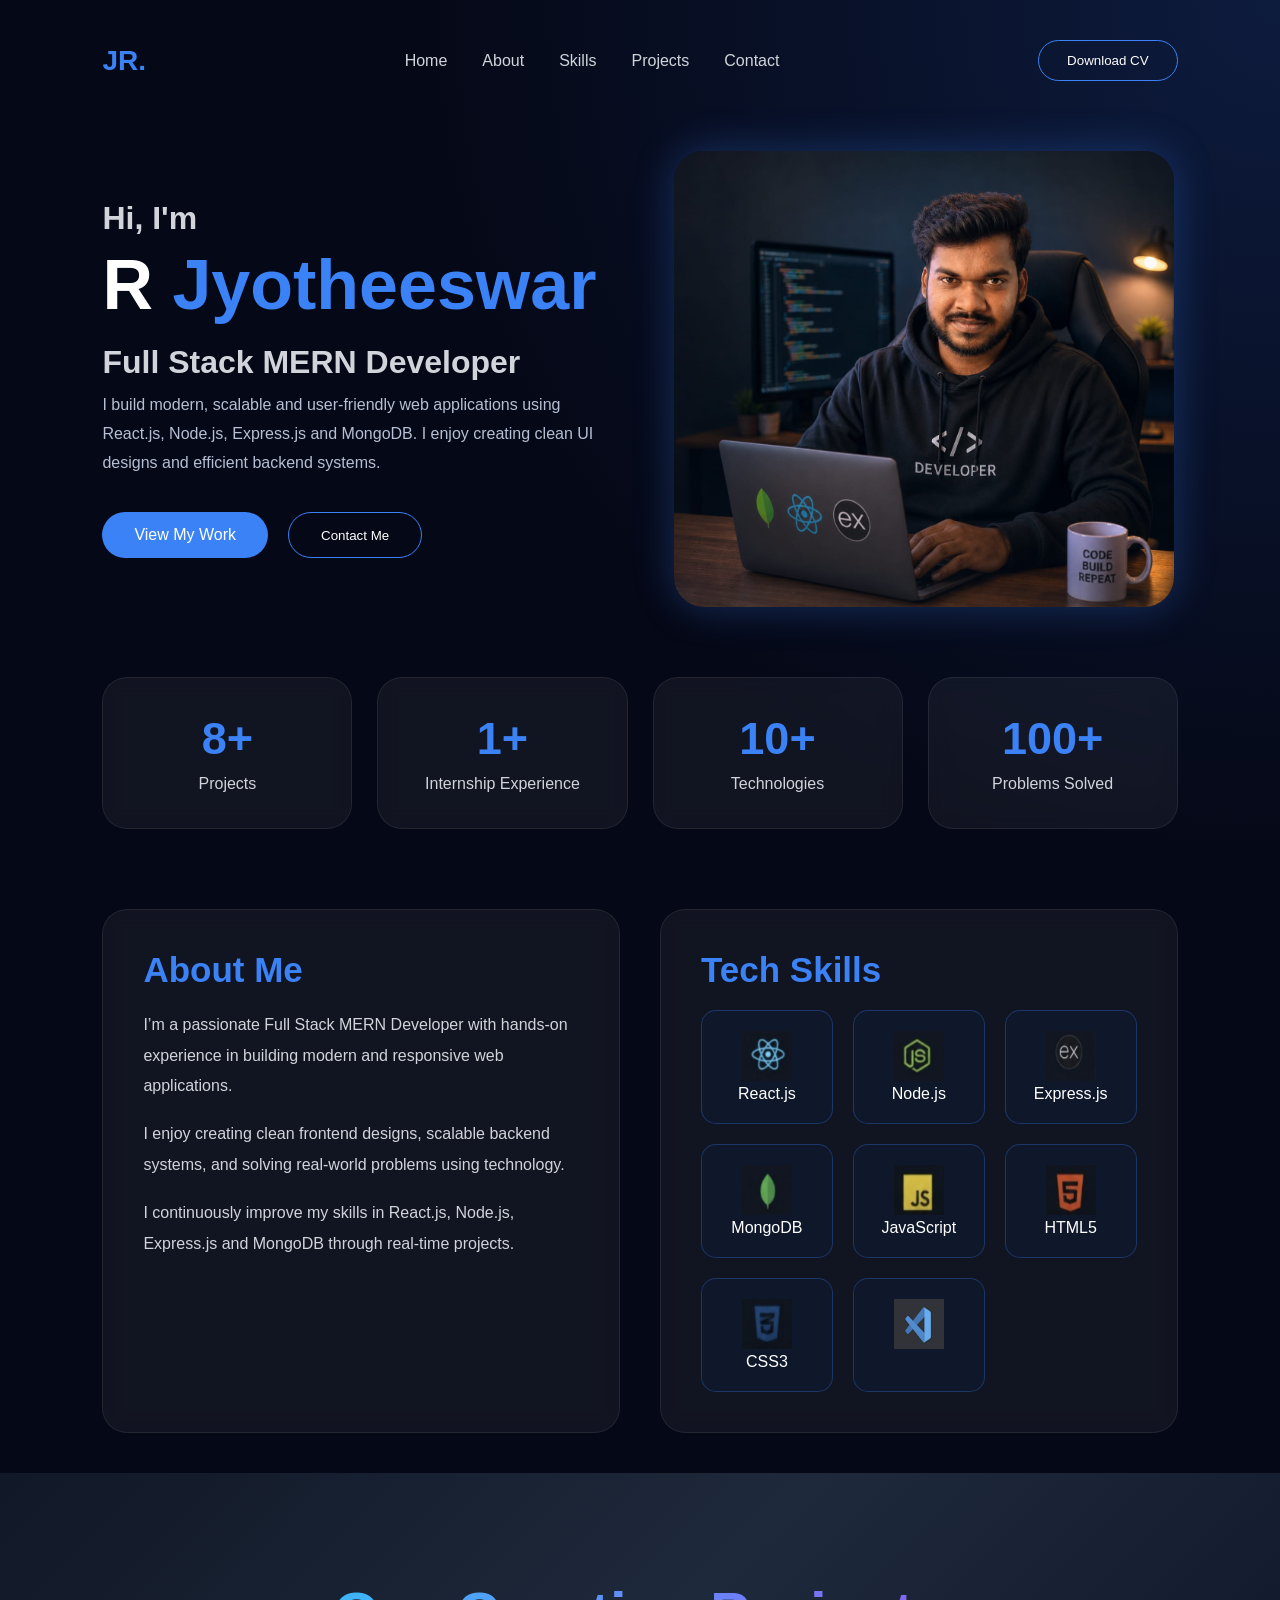
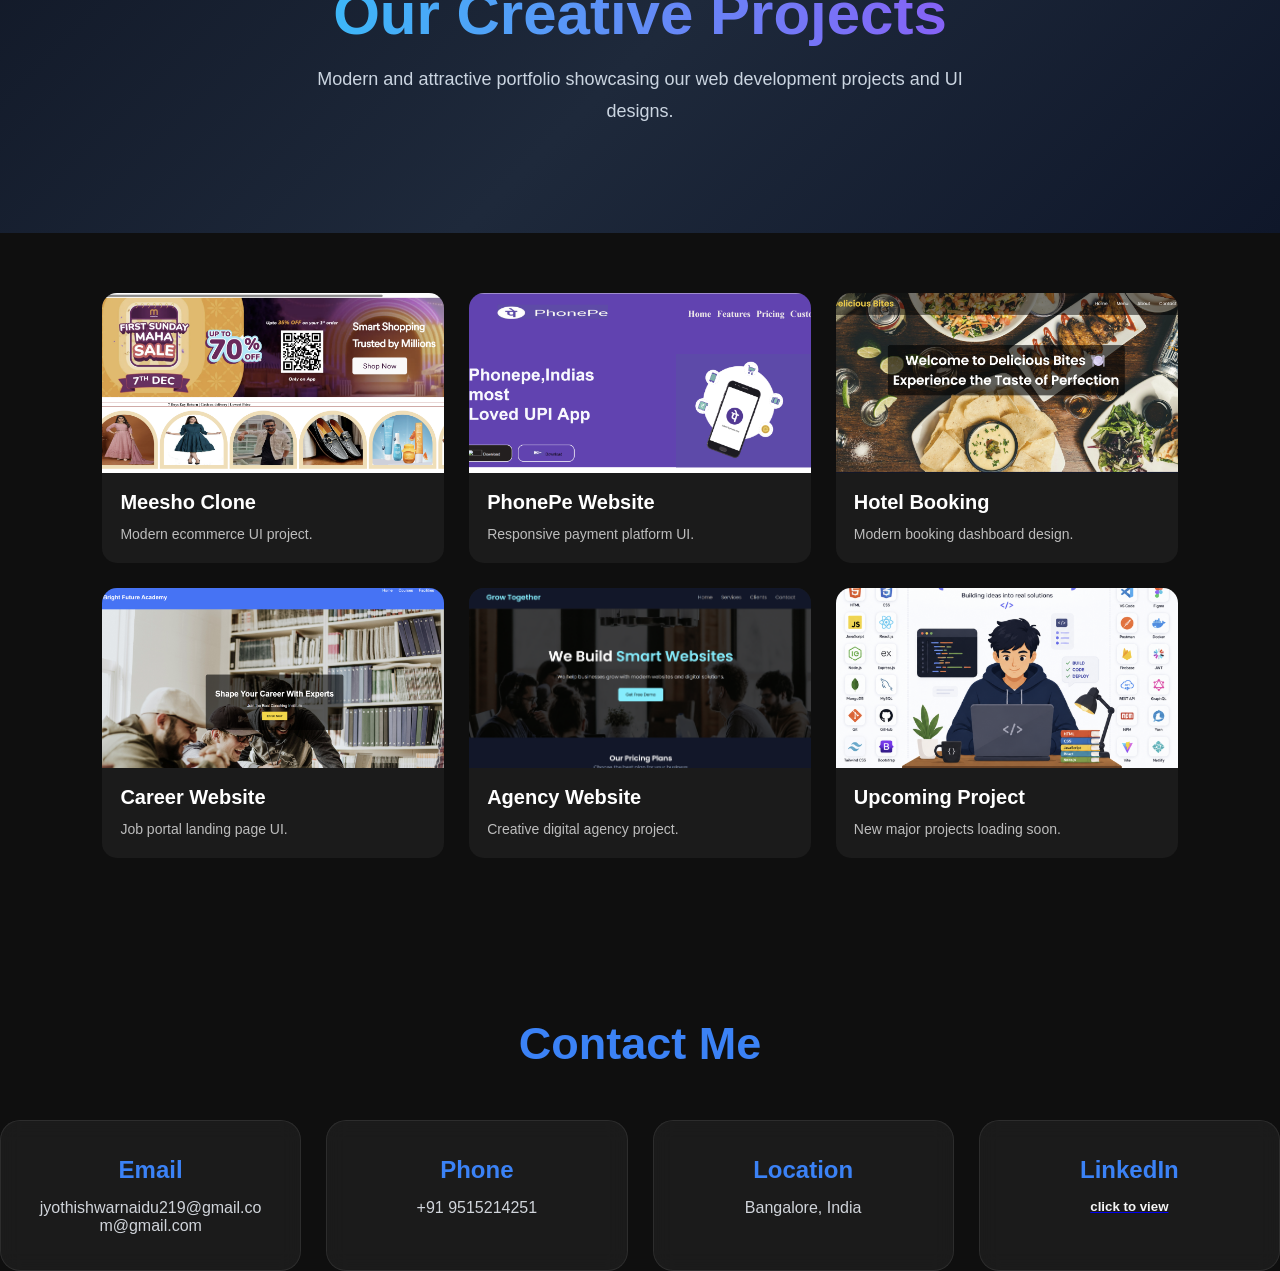
<file: index.html>
<!DOCTYPE html>
<html lang="en">
<head>
  <meta charset="UTF-8" />
  <meta name="viewport" content="width=device-width, initial-scale=1.0"/>
  <title>Jyotheeswar Portfolio</title>
  <link rel="stylesheet" href="style.css">

  <link rel="preconnect" href="https://fonts.googleapis.com">
  <link href="https://fonts.googleapis.com/css2?family=Poppins:wght@300;400;500;600;700&display=swap" rel="stylesheet">

  
</head>
<body>

  <div class="container">

    <nav>

      <div class="logo">JR.</div>

      <ul>
        <li><a href="#">Home</a></li>
        <li><a href="#cards">About</a></li>
        <li><a href="#skill">Skills</a></li>
        <li><a href="#projects">Projects</a></li>
        <li><a href="#contact">Contact</a></li>
      </ul>
       
      <a href="https://drive.google.com/file/d/1LyNTyDmm3103wkQ3BwwTFJd6g5riCW-F/view?usp=sharing" download class=""><button class="btn">Download CV</button></a>

    </nav>


    <section class="hero">

      <div class="hero-text">

        <h3>Hi, I'm</h3>

        <h1>
          R <span>Jyotheeswar</span>
        </h1>

        <h3>Full Stack MERN Developer</h3>

        <p>
          I build modern, scalable and user-friendly web applications
          using React.js, Node.js, Express.js and MongoDB.
          I enjoy creating clean UI designs and efficient backend systems.
        </p>

        <div class="buttons">

          <button class="primary-btn">
            View My Work
          </button>

          <button class="secondary-btn">
            Contact Me
          </button>

        </div>

      </div>


      <div class="hero-image">

        
        <img src="profile.jpeg" alt="Developer Image"> 
        

      </div>

    </section>



    <section id="cards"  class="cards">

      <div class="card">
        <h2>8+</h2>
        <p>Projects</p>
      </div>

      <div class="card">
        <h2>1+</h2>
        <p>Internship Experience</p>
      </div>

      <div class="card">
        <h2>10+</h2>
        <p>Technologies</p>
      </div>

      <div class="card">
        <h2>100+</h2>
        <p>Problems Solved</p>
     
    

    </section>
    

<section id="skill"  class="about-section">

  <!-- LEFT SIDE -->
  <div class="about-left">

    <h2>About Me</h2>

    <p>
      I’m a passionate Full Stack MERN Developer with hands-on experience
      in building modern and responsive web applications.
    </p>

    <p>
      I enjoy creating clean frontend designs, scalable backend systems,
      and solving real-world problems using technology.
    </p>

    <p>
      I continuously improve my skills in React.js, Node.js,
      Express.js and MongoDB through real-time projects.
    </p>

  </div>



  <div class="about-right">

    <h2>Tech Skills</h2>

    <div class="skills">

      <div class="skill-card">
      
        <img class="te"  src="react.png" alt="Developer "> 
        React.js</div>
      <div class="skill-card">
        <img class="te"  src="node.png" alt="Developer Image"> 
        Node.js</div>
      <div class="skill-card">
        <img class="te"  src="ex.png" alt="Developer Image"> 
        Express.js</div>
      <div class="skill-card">
        <img  class="te"   src="mongo db.png" alt="Developer Image"> 
        MongoDB</div>
      <div class="skill-card">
        <img class="te"  src="js.png" alt="Developer Image"> 
        JavaScript</div>
      <div class="skill-card">
        <img class="te"  src="html.png" alt="Developer Image"> 
        HTML5</div>
      <div class="skill-card">
        <img class="te"  src="css.png" alt="Developer Image"> 
        CSS3</div>
        <div class="skill-card">
          <img  class="te" src="vs .png" alt="developer">
        </div>
      

    </div>

  </div>


  </div>
</div>
</section>


  <section class="header">

    <div class="header-content">
      <h1>Our Creative Projects</h1>

      <p>
        Modern and attractive portfolio showcasing our
        web development projects and UI designs.
      </p>
    </div>

  </section>

  <section id="projects"  class="projects">

    <div class="project-grid">

        <!-- CARD 1 -->
        <div class="project-card">
            <div class="project-image">
                <img src="meesho1.png" alt="">
            </div>

            <div class="project-content">
                <h3>Meesho Clone</h3>
                <p>Modern ecommerce UI project.</p>
            </div>
        </div>

        <!-- CARD 2 -->
        <div class="project-card">
            <div class="project-image">
                <img src="phonepay.png" alt="">
            </div>

            <div class="project-content">
                <h3>PhonePe Website</h3>
                <p>Responsive payment platform UI.</p>
            </div>
        </div>

        <!-- CARD 3 -->
        <div class="project-card">
            <div class="project-image">
                <img src="hotel.png" alt="">
            </div>

            <div class="project-content">
                <h3>Hotel Booking</h3>
                <p>Modern booking dashboard design.</p>
            </div>
        </div>

        <!-- CARD 4 -->
        <div class="project-card">
            <div class="project-image">
                <img src="carrer.png" alt="">
            </div>

            <div class="project-content">
                <h3>Career Website</h3>
                <p>Job portal landing page UI.</p>
            </div>
        </div>

        <!-- CARD 5 -->
        <div class="project-card">
            <div class="project-image">
                <img src="agency.png" alt="">
            </div>

            <div class="project-content">
                <h3>Agency Website</h3>
                <p>Creative digital agency project.</p>
            </div>
        </div>

        <!-- CARD 6 -->
        <div class="project-card">
            <div class="project-image">
                <img src="working.png" alt="">
            </div>

            <div class="project-content">
                <h3>Upcoming Project</h3>
                <p>New major projects loading soon.</p>
            </div>
        </div>

    </div>

</section>


<section id="contact"  class="contact-section">

  <h2>Contact Me</h2>

  <div class="contact-container">

    <div class="contact-card">
      <h3>Email</h3>
      <p>jyothishwarnaidu219@gmail.com@gmail.com</p>
    </div>

    <div class="contact-card">
      <h3>Phone</h3>
      <p>+91 9515214251</p>
    </div>

    <div class="contact-card">
      <h3>Location</h3>
      <p>Bangalore, India</p>
    </div>

    

    <div class="contact-card">
      <h3>LinkedIn</h3>
      <a href="www.linkedin.com/in/jyotheeswarnaidu"><h5>click to view</h5></a>
    </div>

  </div>

</section>

  

</body>
</html>
</file>
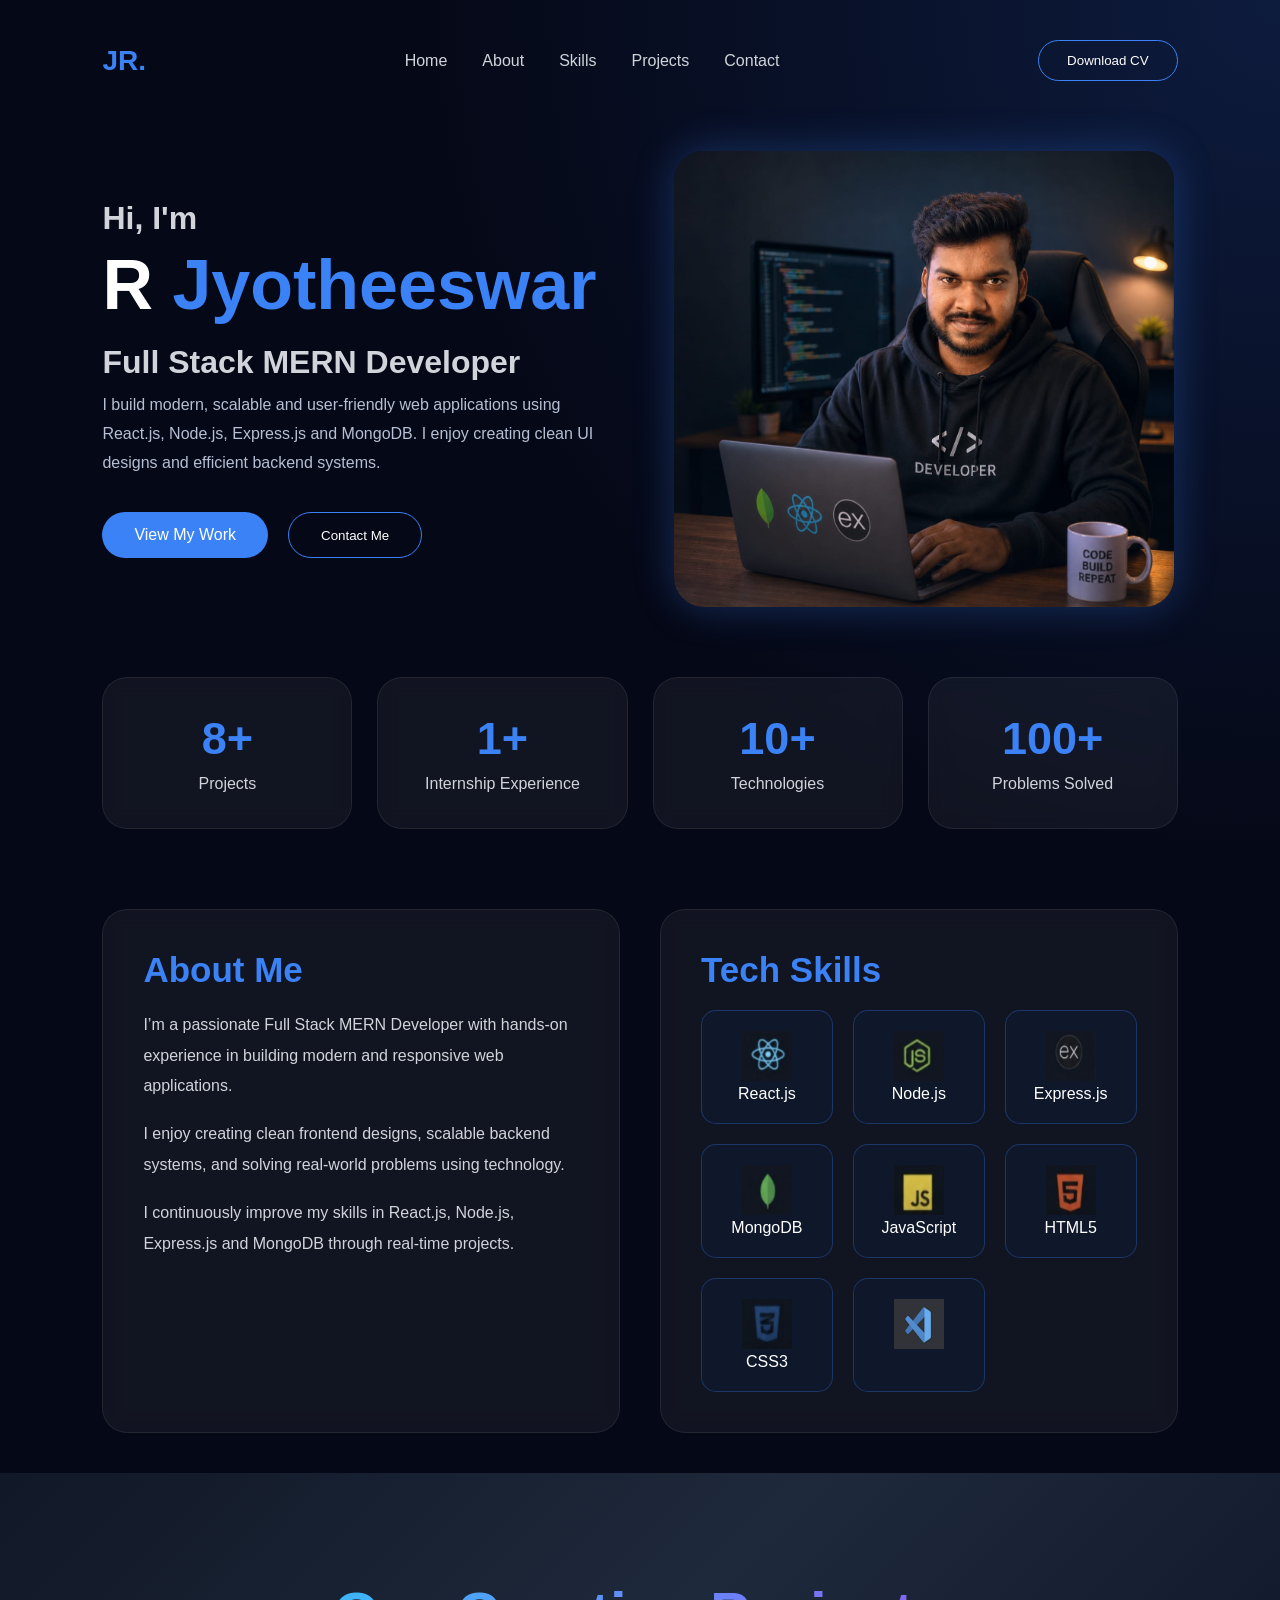
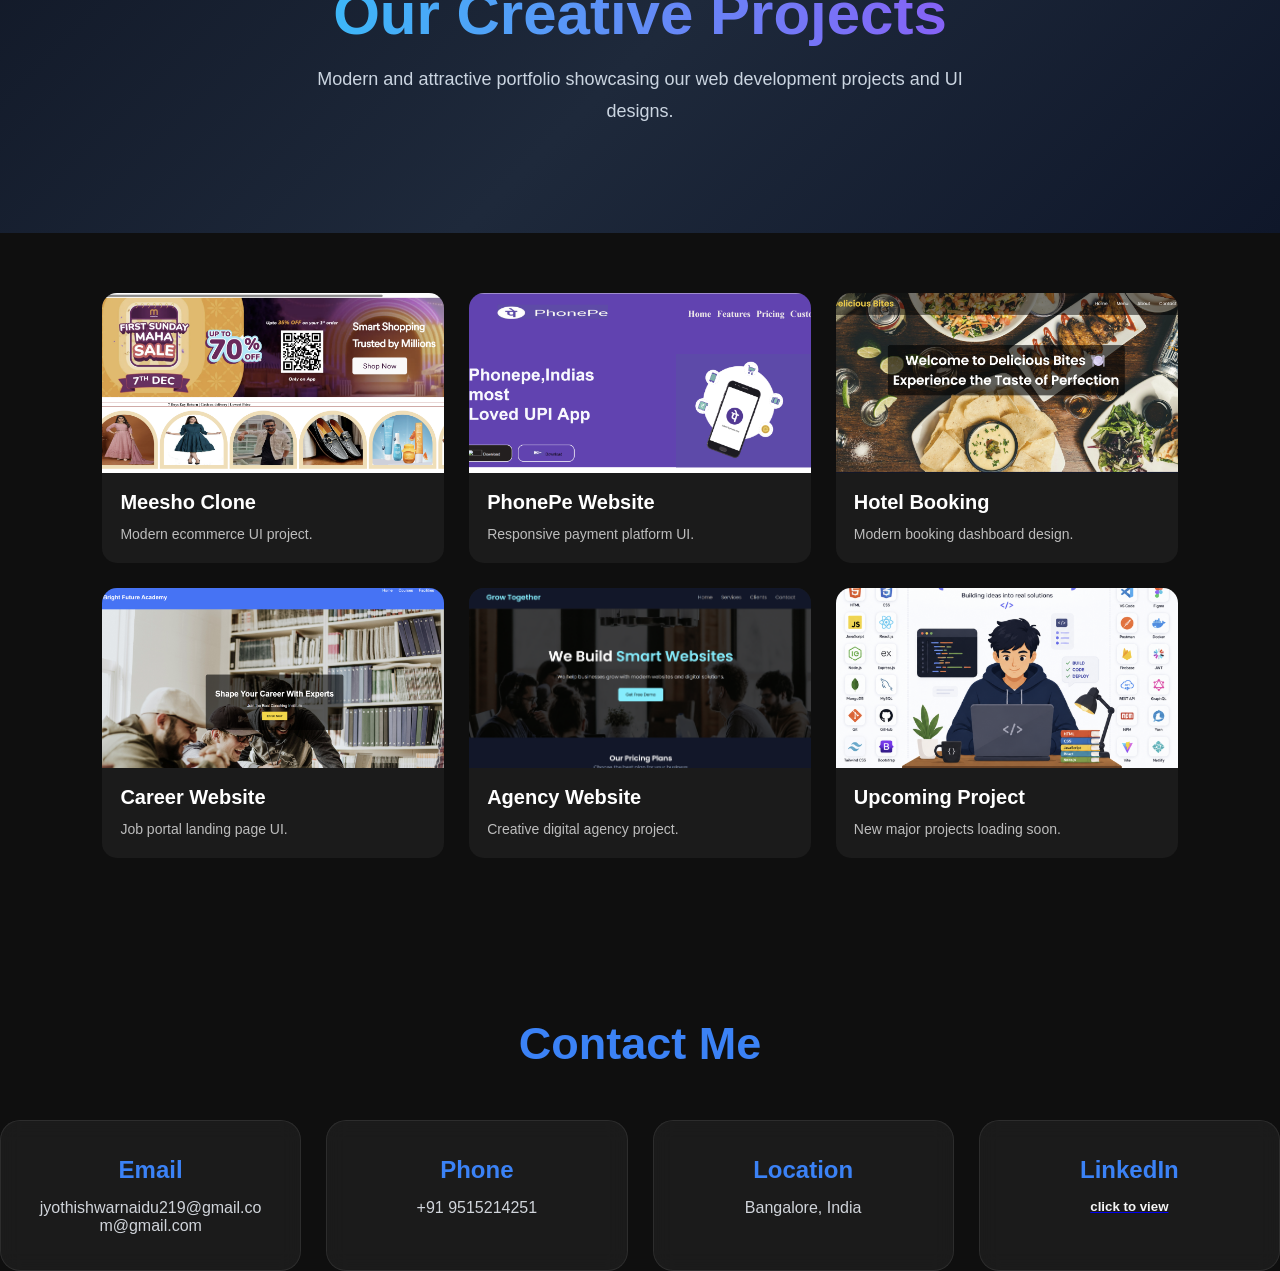
<file: portfolio.html>
<!DOCTYPE html>
<html lang="en">
<head>
  <meta charset="UTF-8" />
  <meta name="viewport" content="width=device-width, initial-scale=1.0"/>
  <title>Jyotheeswar Portfolio</title>
  <link rel="stylesheet" href="style.css">

  <link rel="preconnect" href="https://fonts.googleapis.com">
  <link href="https://fonts.googleapis.com/css2?family=Poppins:wght@300;400;500;600;700&display=swap" rel="stylesheet">

  
</head>
<body>

  <div class="container">

    <nav>

      <div class="logo">JR.</div>

      <ul>
        <li><a href="#">Home</a></li>
        <li><a href="#cards">About</a></li>
        <li><a href="#skill">Skills</a></li>
        <li><a href="#projects">Projects</a></li>
        <li><a href="#contact">Contact</a></li>
      </ul>
       
      <a href="https://drive.google.com/file/d/1LyNTyDmm3103wkQ3BwwTFJd6g5riCW-F/view?usp=sharing" download class=""><button class="btn">Download CV</button></a>

    </nav>


    <section class="hero">

      <div class="hero-text">

        <h3>Hi, I'm</h3>

        <h1>
          R <span>Jyotheeswar</span>
        </h1>

        <h3>Full Stack MERN Developer</h3>

        <p>
          I build modern, scalable and user-friendly web applications
          using React.js, Node.js, Express.js and MongoDB.
          I enjoy creating clean UI designs and efficient backend systems.
        </p>

        <div class="buttons">

          <button class="primary-btn">
            View My Work
          </button>

          <button class="secondary-btn">
            Contact Me
          </button>

        </div>

      </div>


      <div class="hero-image">

        
        <img src="profile.jpeg" alt="Developer Image"> 
        

      </div>

    </section>



    <section id="cards"  class="cards">

      <div class="card">
        <h2>8+</h2>
        <p>Projects</p>
      </div>

      <div class="card">
        <h2>1+</h2>
        <p>Internship Experience</p>
      </div>

      <div class="card">
        <h2>10+</h2>
        <p>Technologies</p>
      </div>

      <div class="card">
        <h2>100+</h2>
        <p>Problems Solved</p>
     
    

    </section>
    

<section id="skill"  class="about-section">

  <!-- LEFT SIDE -->
  <div class="about-left">

    <h2>About Me</h2>

    <p>
      I’m a passionate Full Stack MERN Developer with hands-on experience
      in building modern and responsive web applications.
    </p>

    <p>
      I enjoy creating clean frontend designs, scalable backend systems,
      and solving real-world problems using technology.
    </p>

    <p>
      I continuously improve my skills in React.js, Node.js,
      Express.js and MongoDB through real-time projects.
    </p>

  </div>



  <div class="about-right">

    <h2>Tech Skills</h2>

    <div class="skills">

      <div class="skill-card">
      
        <img class="te"  src="react.png" alt="Developer "> 
        React.js</div>
      <div class="skill-card">
        <img class="te"  src="node.png" alt="Developer Image"> 
        Node.js</div>
      <div class="skill-card">
        <img class="te"  src="ex.png" alt="Developer Image"> 
        Express.js</div>
      <div class="skill-card">
        <img  class="te"   src="mongo db.png" alt="Developer Image"> 
        MongoDB</div>
      <div class="skill-card">
        <img class="te"  src="js.png" alt="Developer Image"> 
        JavaScript</div>
      <div class="skill-card">
        <img class="te"  src="html.png" alt="Developer Image"> 
        HTML5</div>
      <div class="skill-card">
        <img class="te"  src="css.png" alt="Developer Image"> 
        CSS3</div>
        <div class="skill-card">
          <img  class="te" src="vs .png" alt="developer">
        </div>
      

    </div>

  </div>


  </div>
</div>
</section>


  <section class="header">

    <div class="header-content">
      <h1>Our Creative Projects</h1>

      <p>
        Modern and attractive portfolio showcasing our
        web development projects and UI designs.
      </p>
    </div>

  </section>

  <section id="projects"  class="projects">

    <div class="project-grid">

        <!-- CARD 1 -->
        <div class="project-card">
            <div class="project-image">
                <img src="meesho1.png" alt="">
            </div>

            <div class="project-content">
                <h3>Meesho Clone</h3>
                <p>Modern ecommerce UI project.</p>
            </div>
        </div>

        <!-- CARD 2 -->
        <div class="project-card">
            <div class="project-image">
                <img src="phonepay.png" alt="">
            </div>

            <div class="project-content">
                <h3>PhonePe Website</h3>
                <p>Responsive payment platform UI.</p>
            </div>
        </div>

        <!-- CARD 3 -->
        <div class="project-card">
            <div class="project-image">
                <img src="hotel.png" alt="">
            </div>

            <div class="project-content">
                <h3>Hotel Booking</h3>
                <p>Modern booking dashboard design.</p>
            </div>
        </div>

        <!-- CARD 4 -->
        <div class="project-card">
            <div class="project-image">
                <img src="carrer.png" alt="">
            </div>

            <div class="project-content">
                <h3>Career Website</h3>
                <p>Job portal landing page UI.</p>
            </div>
        </div>

        <!-- CARD 5 -->
        <div class="project-card">
            <div class="project-image">
                <img src="agency.png" alt="">
            </div>

            <div class="project-content">
                <h3>Agency Website</h3>
                <p>Creative digital agency project.</p>
            </div>
        </div>

        <!-- CARD 6 -->
        <div class="project-card">
            <div class="project-image">
                <img src="working.png" alt="">
            </div>

            <div class="project-content">
                <h3>Upcoming Project</h3>
                <p>New major projects loading soon.</p>
            </div>
        </div>

    </div>

</section>


<section id="contact"  class="contact-section">

  <h2>Contact Me</h2>

  <div class="contact-container">

    <div class="contact-card">
      <h3>Email</h3>
      <p>jyothishwarnaidu219@gmail.com@gmail.com</p>
    </div>

    <div class="contact-card">
      <h3>Phone</h3>
      <p>+91 9515214251</p>
    </div>

    <div class="contact-card">
      <h3>Location</h3>
      <p>Bangalore, India</p>
    </div>

    

    <div class="contact-card">
      <h3>LinkedIn</h3>
      <a href="www.linkedin.com/in/jyotheeswarnaidu"><h5>click to view</h5></a>
    </div>

  </div>

</section>

  

</body>
</html>
</file>
<file: style.css>
*{
      margin:0;
      padding:0;
      box-sizing:border-box;
      font-family:'Poppins',sans-serif;
    }

    body{
      background:#050816;
      color:white;
      overflow-x:hidden;
    }

    .container{
      width:100%;
      min-height:100vh;
      padding:40px 8%;
      background:
      radial-gradient(circle at top right,#0d1b3d 0%,#050816 45%);
    }

    nav{
      display:flex;
      justify-content:space-between;
      align-items:center;
      margin-bottom:70px;
    }

    .logo{
      font-size:28px;
      font-weight:700;
      color:#3b82f6;
    }

    nav ul{
      display:flex;
      list-style:none;
      gap:35px;
    }

    nav ul li a{
      text-decoration:none;
      color:#d1d5db;
      transition:.3s;
    }

    nav ul li a:hover{
      color:#3b82f6;
    }

    .btn{
      padding:12px 28px;
      border-radius:40px;
      border:1px solid #3b82f6;
      background:transparent;
      color:white;
      cursor:pointer;
      transition:.3s;
    }

    .btn:hover{
      background:#3b82f6;
    }

    .hero{
      display:flex;
      align-items:center;
      justify-content:space-between;
      gap:60px;
      flex-wrap:wrap;
    }

    .hero-text{
      flex:1;
      min-width:300px;
    }

    .hero-text h3{
      font-size:32px;
      margin-bottom:10px;
      color:#d1d5db;
    }

    .hero-text h1{
      font-size:70px;
      line-height:1.1;
      margin-bottom:20px;
    }

    .hero-text h1 span{
      color:#3b82f6;
    }

    .hero-text p{
      color:#b6bfd3;
      line-height:1.8;
      margin-bottom:35px;
      max-width:600px;
    }

    .buttons{
      display:flex;
      gap:20px;
      flex-wrap:wrap;
    }

    .primary-btn{
      padding:14px 32px;
      background:#3b82f6;
      border:none;
      border-radius:40px;
      color:white;
      font-size:16px;
      cursor:pointer;
    }

    .secondary-btn{
      padding:14px 32px;
      border:1px solid #3b82f6;
      background:transparent;
      border-radius:40px;
      color:white;
      cursor:pointer;
    }

    .hero-image{
      flex:1;
      min-width:300px;
      display:flex;
      justify-content:center;
    }

    .hero-image img{
      width:100%;
      max-width:500px;
      border-radius:30px;
      box-shadow:0 0 40px rgba(59,130,246,0.3);
    }

    .cards{
      margin-top:70px;
      display:grid;
      grid-template-columns:repeat(auto-fit,minmax(220px,1fr));
      gap:25px;
    }

    .card{
      background:rgba(255,255,255,0.05);
      border:1px solid rgba(255,255,255,0.08);
      border-radius:25px;
      padding:35px;
      text-align:center;
      backdrop-filter:blur(10px);
      transition:.3s;
    }

    .card:hover{
      transform:translateY(-10px);
      border-color:#3b82f6;
    }

    .card h2{
      font-size:45px;
      color:#3b82f6;
      margin-bottom:10px;
    }

    .card p{
      color:#d1d5db;
    }

    @media(max-width:900px){

      .hero{
        flex-direction:column;
      }

      .hero-text h1{
        font-size:50px;
      }

      nav ul{
        display:none;
      }

    }

  .about-section{

  margin-top:80px;

  display:flex;
  gap:40px;
  flex-wrap:wrap;

}

.about-left,
.about-right{

  flex:1;
  min-width:300px;

  background:rgba(255,255,255,0.05);

  border:1px solid rgba(255,255,255,0.08);

  padding:40px;

  border-radius:25px;

  backdrop-filter:blur(10px);

}

.about-left h2,
.about-right h2{

  color:#3b82f6;
  font-size:35px;
  margin-bottom:20px;

}

.about-left p{

  color:#d1d5db;
  line-height:1.9;
  margin-bottom:18px;

}

.skills{

  display:grid;

  grid-template-columns:
  repeat(auto-fit,minmax(130px,1fr));

  gap:20px;

}

.skill-card{

  background:#0f172a;

  padding:20px;

  border-radius:15px;

  text-align:center;

  color:white;

  border:1px solid rgba(59,130,246,0.3);

  transition:.3s;

}

.skill-card:hover{

  transform:translateY(-5px);

  border-color:#3b82f6;

}.te{
  width:50px;
height:50px;
}
.contact-section{

  margin-top:100px;

}

.contact-section h2{

  text-align:center;

  font-size:45px;

  color:#3b82f6;

  margin-bottom:50px;

}

.contact-container{

  display:grid;

  grid-template-columns:
  repeat(auto-fit,minmax(250px,1fr));

  gap:25px;

}

.contact-card{

  background:rgba(255,255,255,0.05);

  border:1px solid rgba(255,255,255,0.08);

  padding:35px;

  border-radius:20px;

  text-align:center;

  transition:.3s;

  backdrop-filter:blur(10px);

}

.contact-card:hover{

  transform:translateY(-8px);

  border-color:#3b82f6;

}

.contact-card h3{

  color:#3b82f6;

  margin-bottom:15px;

  font-size:24px;

}

.contact-card p{

  color:#d1d5db;

  word-break:break-word;

}
h5{
 color: whitesmoke;
 text-decoration: none;  
}
*{
  margin:0;
  padding:0;
  box-sizing:border-box;
  font-family:Arial, Helvetica, sans-serif;
}

body{
  background:#0f172a;
  color:white;
}

/* HEADER */

.header{
  width:100%;
  min-height:40vh;
  display:flex;
  justify-content:center;
  align-items:center;
  text-align:center;
  padding:40px 20px;
  background:linear-gradient(135deg,#111827,#1e293b,#0f172a);
}

.header-content h1{
  font-size:60px;
  margin-bottom:15px;
  background:linear-gradient(to right,#38bdf8,#8b5cf6);
  -webkit-background-clip:text;
  -webkit-text-fill-color:transparent;
}

.header-content p{
  color:#cbd5e1;
  max-width:700px;
  line-height:1.8;
  font-size:18px;
}
*{
    margin: 0;
    padding: 0;
    box-sizing: border-box;
}

body{
    background: #0f0f0f;
    font-family: Arial, sans-serif;
}

/* SECTION */

.projects{
    width: 100%;
    padding: 60px 8%;
}

/* GRID */

.project-grid{
    display: grid;
    grid-template-columns: repeat(3, 1fr);
    gap: 25px;
}

/* CARD */

.project-card{
    background: #1b1b1b;
    border-radius: 15px;
    overflow: hidden;
    transition: 0.3s;
}

.project-card:hover{
    transform: translateY(-8px);
}

/* IMAGE */

.project-image{
    width: 100%;
    height: 180px;
}

.project-image img{
    width: 100%;
    height: 100%;
    object-fit: cover;
}

/* CONTENT */

.project-content{
    padding: 18px;
}

.project-content h3{
    color: white;
    margin-bottom: 10px;
    font-size: 20px;
}

.project-content p{
    color: #bdbdbd;
    font-size: 14px;
    line-height: 1.5;
}

/* RESPONSIVE */

@media(max-width: 1000px){

    .project-grid{
        grid-template-columns: repeat(2,1fr);
    }

}

@media(max-width: 700px){

    .project-grid{
        grid-template-columns: 1fr;
    }

}
</file>
